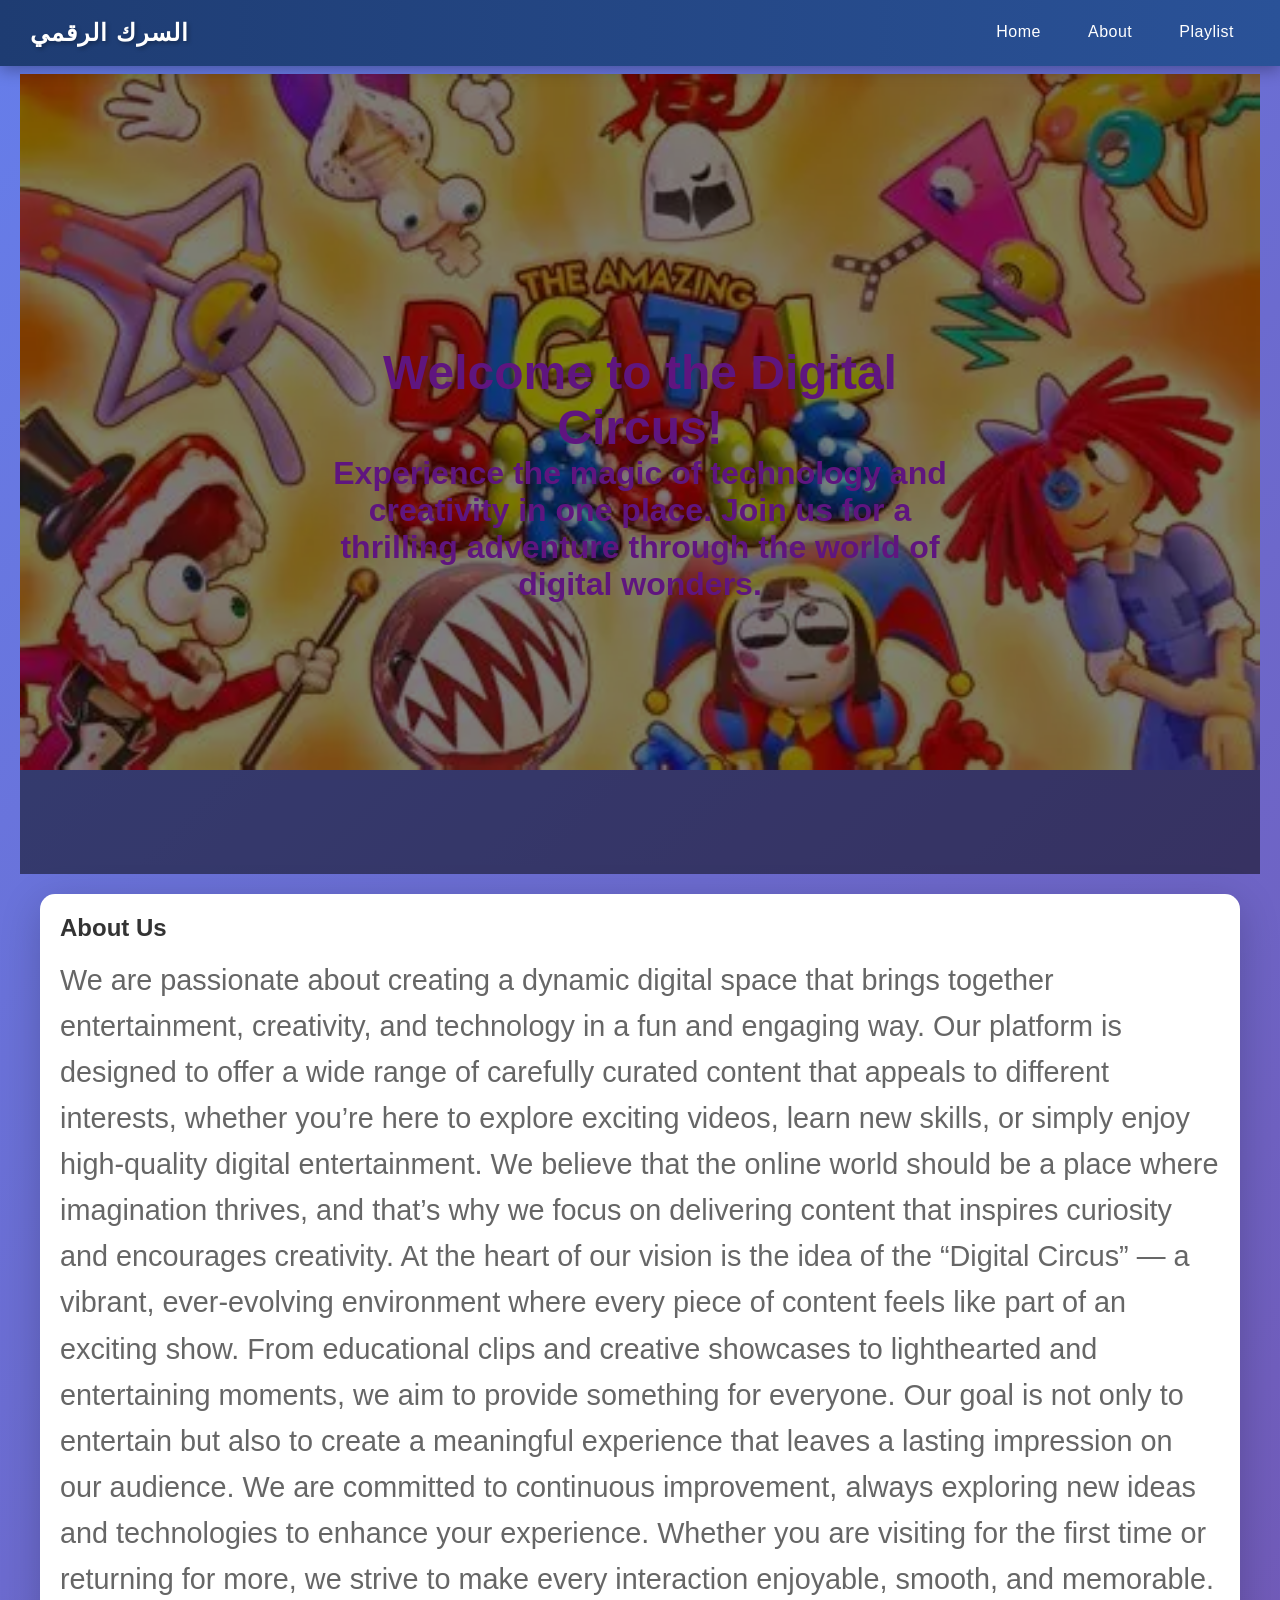
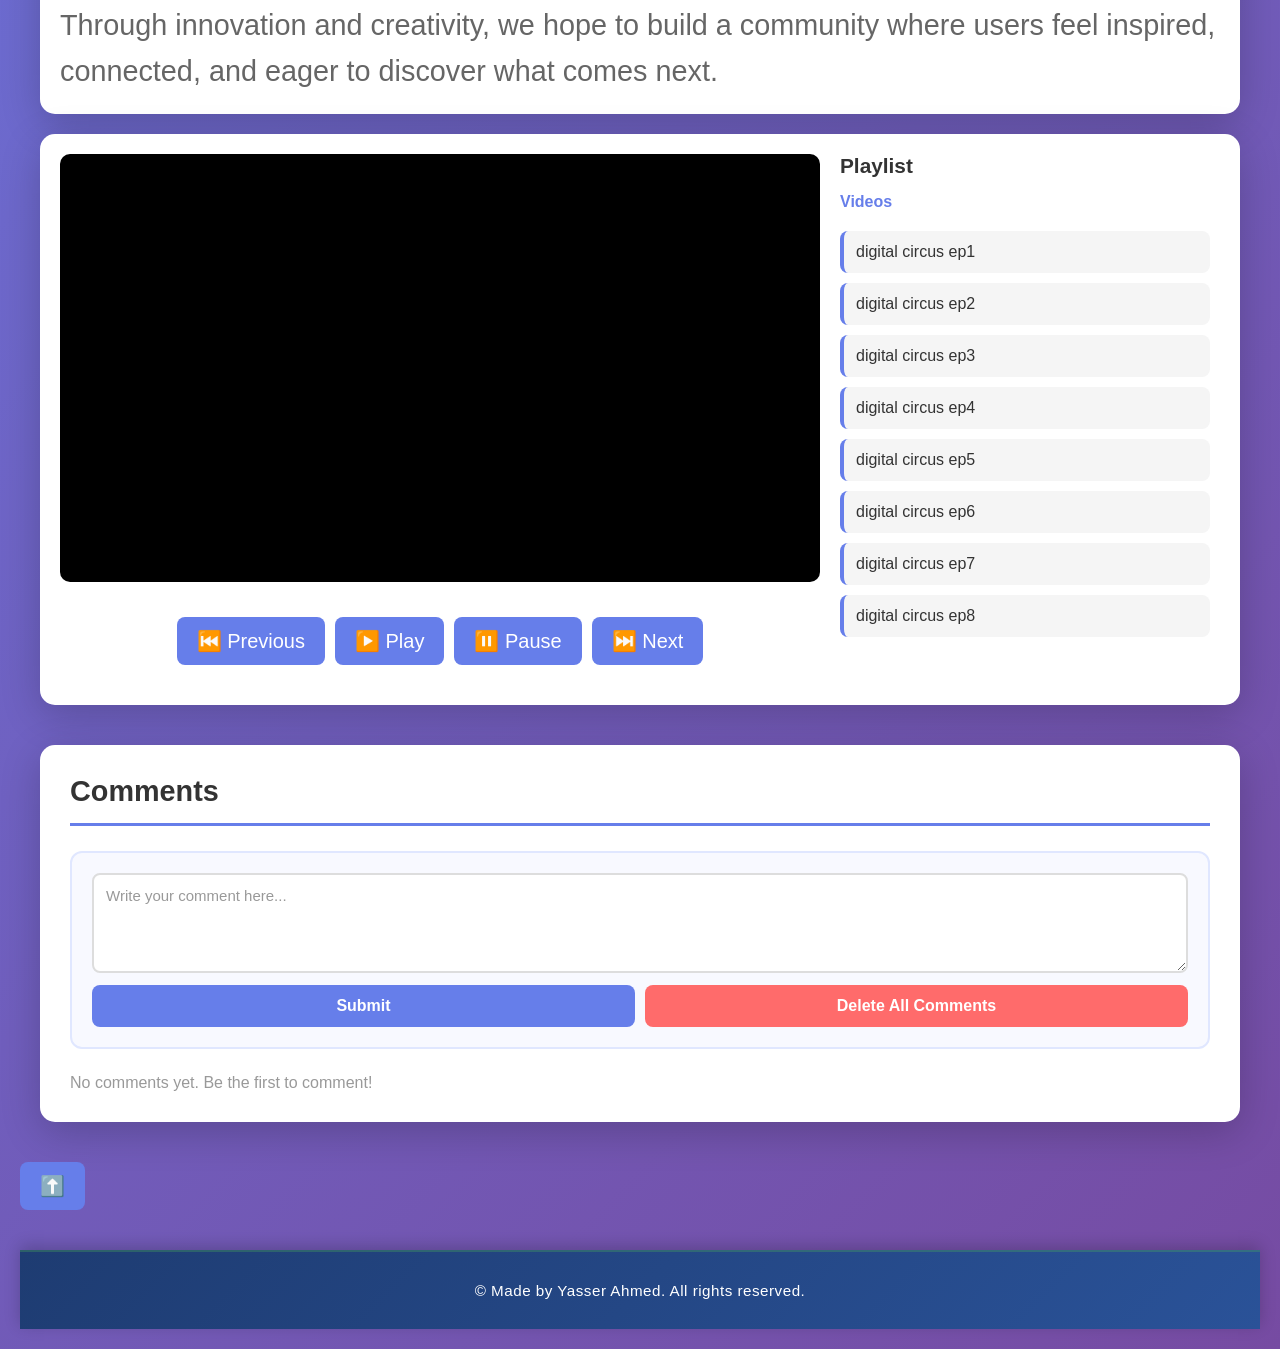
<file: index.html>
<!DOCTYPE html>
<html lang="en">
<head>
    <meta charset="UTF-8">
    <meta name="viewport" content="width=device-width, initial-scale=1.0">
    <title>Video Playlist</title>
<link rel="stylesheet" href="playlist.css">
</head>
<body>
    <header>
>
        <nav class="navbar">
            <h2 class="logo">السرك الرقمي</h2>
            <ul class="navlinks">
                <li><a href="#home" id="link">Home</a></li>
                <li><a href="#about"id="link">About</a></li>
                <li><a href="#playlist"id="link">Playlist</a></li>
            </ul>
        </nav>
        <br><br><br>
    </header>
<section class="digital-circus" id="home">
    <img src="digital cicus image 1.webp" alt="Digital Circus Image 1" class="circus image">
    <div class="digital-circus-context">
        <h2>Welcome to the Digital Circus!</h2>
        <p>Experience the magic of technology and creativity in one place. Join us for a thrilling adventure through the world of digital wonders.</p>
    </div>
</section>
<section class="about"id="about">
    <h2>About Us</h2>
    <p style="font-size: 1.8em; line-height: 1.6;">
        We are passionate about creating a dynamic digital space that brings together entertainment, creativity, and technology in a fun and engaging way. Our platform is designed to offer a wide range of carefully curated content that appeals to different interests, whether you’re here to explore exciting videos, learn new skills, or simply enjoy high-quality digital entertainment. We believe that the online world should be a place where imagination thrives, and that’s why we focus on delivering content that inspires curiosity and encourages creativity.

At the heart of our vision is the idea of the “Digital Circus” — a vibrant, ever-evolving environment where every piece of content feels like part of an exciting show. From educational clips and creative showcases to lighthearted and entertaining moments, we aim to provide something for everyone. Our goal is not only to entertain but also to create a meaningful experience that leaves a lasting impression on our audience.

We are committed to continuous improvement, always exploring new ideas and technologies to enhance your experience. Whether you are visiting for the first time or returning for more, we strive to make every interaction enjoyable, smooth, and memorable. Through innovation and creativity, we hope to build a community where users feel inspired, connected, and eager to discover what comes next.</p>

</section>
    <main>
    <section class="videoplayer">
        <div id="video-container">
            <div id="video"></div>
        </div>
        <div id="video-title" style="grid-column: 1; font-size: 1.2em; color: #333; font-weight: bold;"></div>
        <div class="controls">
            <button id="prev">⏮️ Previous</button>
            <button id="play">▶️ Play</button>
            <button id="pause">⏸️ Pause</button>
            <button id="next">⏭️ Next</button>
        </div>
        <div class="playlist"id="playlist">
            <h3>Playlist</h3>
<aside id="list" class="videolist">
<h4>Videos</h4>
</aside>
        </div>
    </section>
</main>
<section class="comments" id="comments">
    <h2>Comments</h2>
    <div class="comments-container">
        <div class="comment-form">
            <textarea id="commentInput" placeholder="Write your comment here..."></textarea>
            <div>
                <button id="submitComment">Submit</button>
                <button id="deleteComments">Delete All Comments</button>
            </div>
        </div>
        <div id="commentsList" class="comments-list">
            <p style="color: #999;">No comments yet. Be the first to comment!</p>
        </div>
    </div>
</section>
<button id="scrollToTop" class="scroll-to-top">⬆️</button>
<footer>
    <p>&copy; Made by Yasser Ahmed. All rights reserved.</p>
</footer>
</body>
    <script src="playlist.js"></script>
</html>
</file>
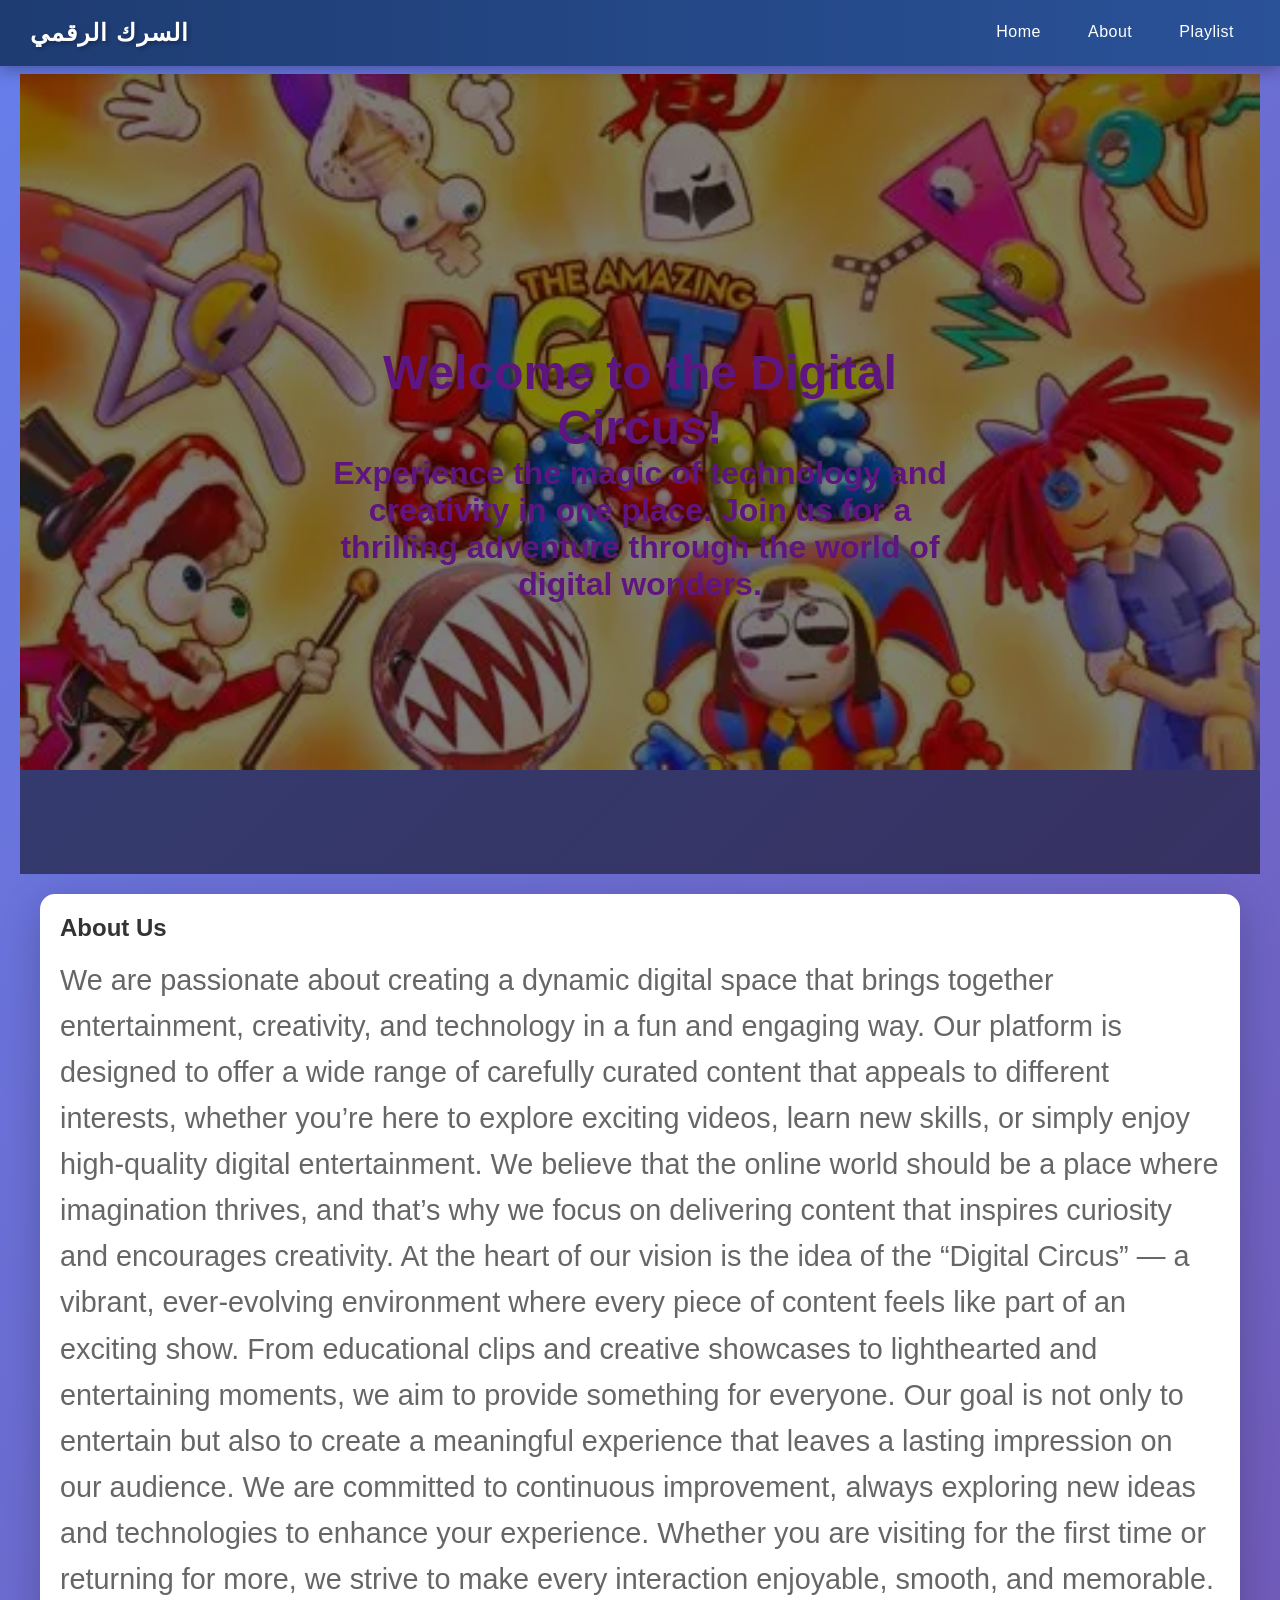
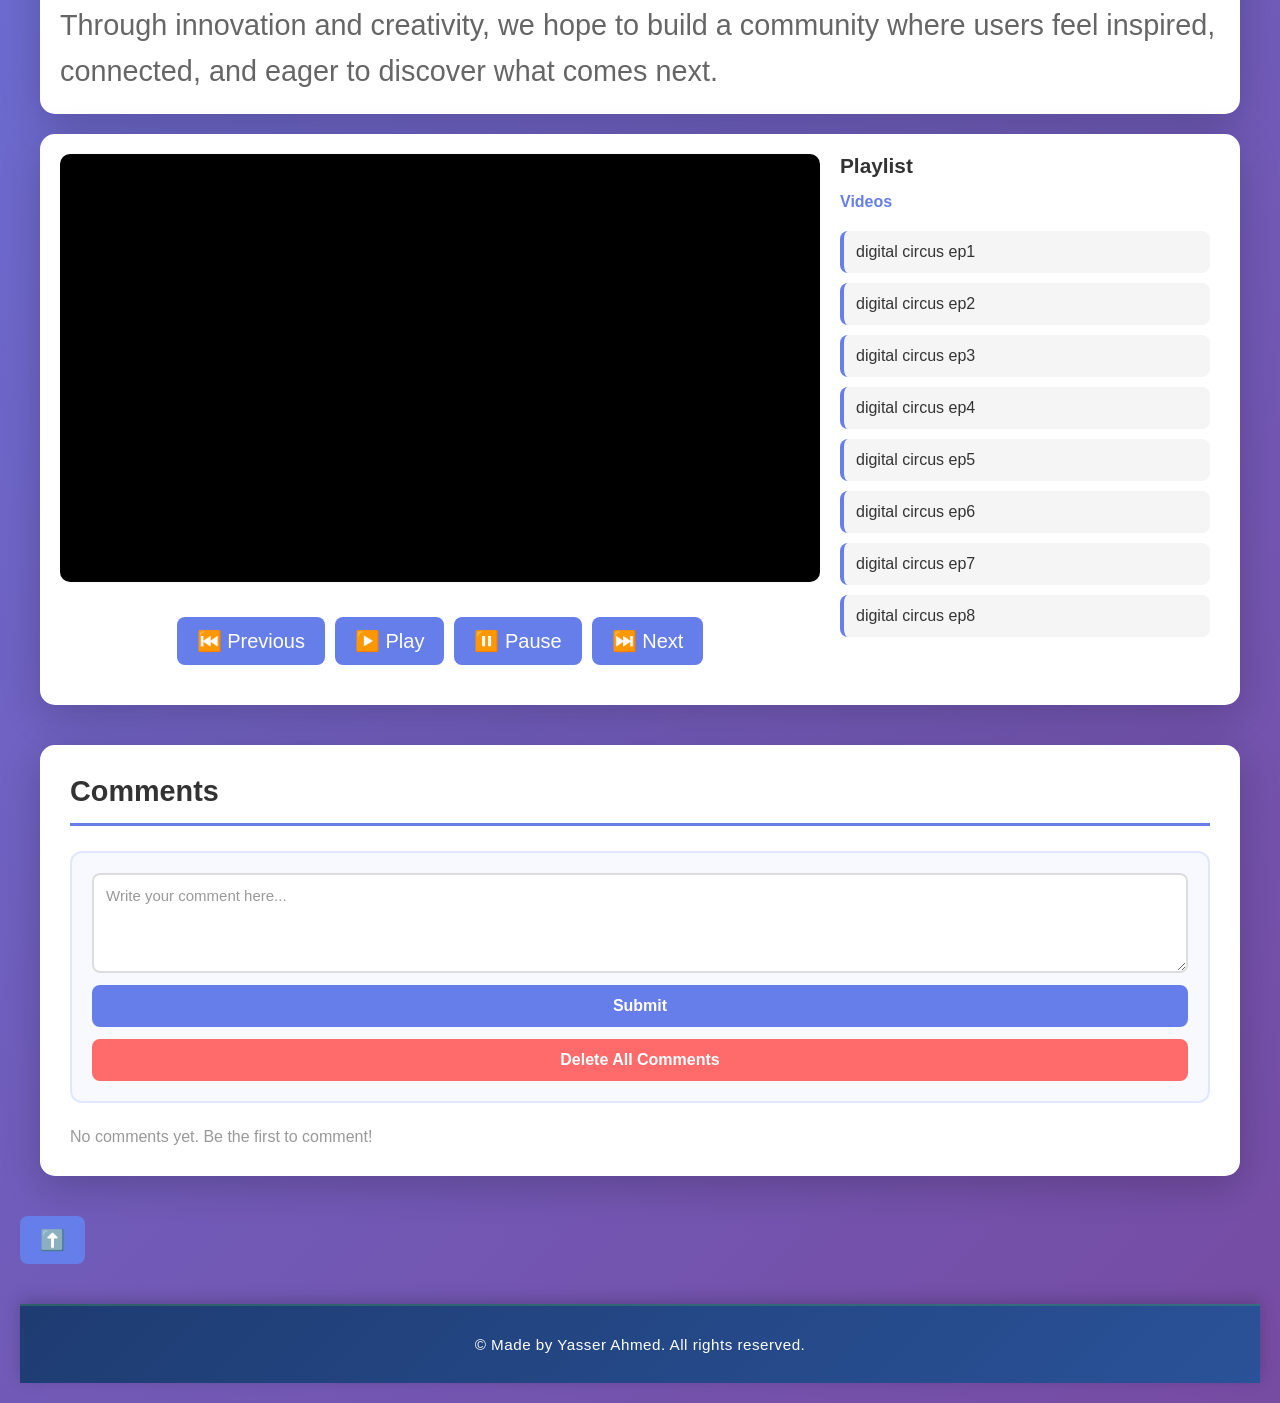
<file: playlist.html>
<!DOCTYPE html>
<html lang="en">
<head>
    <meta charset="UTF-8">
    <meta name="viewport" content="width=device-width, initial-scale=1.0">
    <title>Video Playlist</title>
<link rel="stylesheet" href="playlist.css">
</head>
<body>
    <header>
>
        <nav class="navbar">
            <h2 class="logo">السرك الرقمي</h2>
            <ul class="navlinks">
                <li><a href="#home" id="link">Home</a></li>
                <li><a href="#about"id="link">About</a></li>
                <li><a href="#playlist"id="link">Playlist</a></li>
            </ul>
        </nav>
        <br><br><br>
    </header>
<section class="digital-circus" id="home">
    <img src="digital cicus image 1.webp" alt="Digital Circus Image 1" class="circus image">
    <div class="digital-circus-context">
        <h2>Welcome to the Digital Circus!</h2>
        <p>Experience the magic of technology and creativity in one place. Join us for a thrilling adventure through the world of digital wonders.</p>
    </div>
</section>
<section class="about"id="about">
    <h2>About Us</h2>
    <p style="font-size: 1.8em; line-height: 1.6;">
        We are passionate about creating a dynamic digital space that brings together entertainment, creativity, and technology in a fun and engaging way. Our platform is designed to offer a wide range of carefully curated content that appeals to different interests, whether you’re here to explore exciting videos, learn new skills, or simply enjoy high-quality digital entertainment. We believe that the online world should be a place where imagination thrives, and that’s why we focus on delivering content that inspires curiosity and encourages creativity.

At the heart of our vision is the idea of the “Digital Circus” — a vibrant, ever-evolving environment where every piece of content feels like part of an exciting show. From educational clips and creative showcases to lighthearted and entertaining moments, we aim to provide something for everyone. Our goal is not only to entertain but also to create a meaningful experience that leaves a lasting impression on our audience.

We are committed to continuous improvement, always exploring new ideas and technologies to enhance your experience. Whether you are visiting for the first time or returning for more, we strive to make every interaction enjoyable, smooth, and memorable. Through innovation and creativity, we hope to build a community where users feel inspired, connected, and eager to discover what comes next.</p>

</section>
    <main>
    <section class="videoplayer">
        <div id="video-container">
            <div id="video"></div>
        </div>
        <div id="video-title" style="grid-column: 1; font-size: 1.2em; color: #333; font-weight: bold;"></div>
        <div class="controls">
            <button id="prev">⏮️ Previous</button>
            <button id="play">▶️ Play</button>
            <button id="pause">⏸️ Pause</button>
            <button id="next">⏭️ Next</button>
        </div>
        <div class="playlist"id="playlist">
            <h3>Playlist</h3>
<aside id="list" class="videolist">
<h4>Videos</h4>
</aside>
        </div>
    </section>
</main>
<section class="comments" id="comments">
    <h2>Comments</h2>
    <div class="comments-container">
        <div class="comment-form">
            <textarea id="commentInput" placeholder="Write your comment here..."></textarea>
            <button id="submitComment">Submit</button>
            <button id="deleteComments">Delete All Comments</button>
        </div>
        <div id="commentsList" class="comments-list">
            <p style="color: #999;">No comments yet. Be the first to comment!</p>
        </div>
    </div>
</section>
<button id="scrollToTop" class="scroll-to-top">⬆️</button>
<footer>
    <p>&copy; Made by Yasser Ahmed. All rights reserved.</p>
</footer>
</body>
    <script src="playlist.js"></script>
</html>
</file>
<file: playlist.css>
* {
    margin: 0;
    padding: 0;
    box-sizing: border-box;
    scroll-behavior: smooth;
}

body {
    font-family: 'Segoe UI', Tahoma, Geneva, Verdana, sans-serif;
    background: linear-gradient(135deg, #667eea 0%, #764ba2 100%);
    min-height: 100vh;
    padding: 20px;
}
.logo {
    color: white;
    font-size: 1.5em;
    font-weight: bold;
    letter-spacing: 1px;
    text-shadow: 2px 2px 4px rgba(0, 0, 0, 0.3);
    transition: transform 0.3s ease;
}

.logo:hover {
    transform: scale(1.05);
}
.navlinks {
    display: flex;
    gap: 15px;
}
.navlinks li {
    list-style: none;
}
.digital-circus {
position: relative;
height: 800px;
overflow: hidden;
}
.circus.image {
    width: 100%;
    height: auto;
    display: block;
    object-fit: cover;
}
.digital-circus::after {
    content: "";
    position: absolute;
    top: 0;
    left: 0;
    width: 100%;
    height: 100%;
    background: rgba(0, 0, 0, 0.5);
    inset: 0;
}
.digital-circus-context{
    position: absolute;
    top: 50%;
    left: 50%;
    transform: translate(-50%, -50%);
    color: rgb(191, 42, 255);
    text-align: center;
    font: 700 2em 'Segoe UI', Tahoma, Geneva, Verdana, sans-serif   ;
}
header {
    text-align: center;
    color: white;
    margin-bottom: 0;
    position: relative;
    width: 100%;
}

.navbar {
    position: fixed;
    top: 0;
    left: 0;
    right: 0;
    max-width: 100%;
    box-sizing: border-box;
    display: flex;
    justify-content: space-between;
    align-items: center;
    background: linear-gradient(90deg, #1e3c72 0%, #2a5298 100%);
    padding: 15px 30px;
    margin: 0;
    width: 100%;
    z-index: 100;
    box-shadow: 0 4px 15px rgba(0, 0, 0, 0.3);
}

.navlinks a {
    color: white;
    text-decoration: none;
    padding: 8px 16px;
    transition: all 0.3s ease;
    border-bottom: 2px solid transparent;
    display: inline-block;
    font-weight: 500;
    letter-spacing: 0.5px;
}

.navlinks a:hover {
    background: rgba(255, 255, 255, 0.15);
    border-radius: 6px;
    transform: translateY(-2px);
    box-shadow: 0 4px 12px rgba(0, 0, 0, 0.2);
    border-bottom-color: #4CAF50;
}

.navlinks a:active {
    transform: translateY(0);
    animation: linkClick 0.4s ease-out;
}

header h1 {
    font-size: 2.5em;
    text-shadow: 2px 2px 4px rgba(0, 0, 0, 0.3);
}

.about {
    background: white;
    padding: 20px;
    margin: 20px auto;
    max-width: 1200px;
    border-radius: 15px;
    box-shadow: 0 10px 40px rgba(0, 0, 0, 0.2);
}

.about h2 {
    color: #333;
    margin-bottom: 15px;
}

.about p {
    color: #666;
    line-height: 1.6;
}

footer {
    text-align: center;
    padding: 30px;
    background: linear-gradient(135deg, #1e3c72 0%, #2a5298 100%);
    color: white;
    margin-top: 40px;
    max-width: 100%;
    box-shadow: 0 -4px 15px rgba(0, 0, 0, 0.2);
    border-top: 2px solid rgba(76, 175, 80, 0.3);
}

footer p {
    font-size: 0.95em;
    letter-spacing: 0.5px;
    font-weight: 500;
}

main {
    max-width: 1200px;
    margin: 0 auto;
}

.videoplayer {
    display: grid;
    grid-template-columns: 2fr 1fr;
    grid-template-rows: auto auto;
    gap: 20px;
    background: white;
    padding: 20px;
    border-radius: 15px;
    box-shadow: 0 10px 40px rgba(0, 0, 0, 0.2);
}

video {
    width: 100%;
    height: auto;
    border-radius: 10px;
    background: #000;
    grid-column: 1;
    grid-row: 1;
    display: block;
    aspect-ratio: 16 / 9;
    object-fit: contain;
}

#video-container {
    width: 100%;
    height: 100%;
    border-radius: 10px;
    background: #000;
    grid-column: 1;
    grid-row: 1;
    display: block;
    aspect-ratio: 16 / 9;
}

.controls {
    grid-column: 1;
    grid-row: 2;
    display: flex;
    gap: 10px;
    margin-top: 15px;
    justify-content: center;
}

button {
    background-color: #667eea;
    border: none;
    color: white;
    padding: 12px 20px;
    text-align: center;
    text-decoration: none;
    display: inline-block;
    font-size: 20px;
    border-radius: 8px;
    cursor: pointer;
    transition: all 0.3s ease;
}

button:hover {
    background-color: #764ba2;
    transform: scale(1.1);
    box-shadow: 0 5px 15px rgba(102, 126, 234, 0.4);
}

button:active {
    transform: scale(0.95);
}

.playlist {
    grid-column: 2;
    grid-row: 1 / 3;
    display: flex;
    flex-direction: column;
}

.playlist h3 {
    color: #333;
    margin-bottom: 15px;
    font-size: 1.3em;
}

.videolist {
    display: flex;
    flex-direction: column;
    gap: 10px;
    overflow-y: auto;
    max-height: 500px;
    padding-right: 10px;
}

.videolist h4 {
    color: #667eea;
    margin-bottom: 10px;
}

.videolist div {
    background: #f5f5f5;
    padding: 12px;
    border-radius: 8px;
    cursor: pointer;
    transition: all 0.3s ease;
    border-left: 4px solid #667eea;
    font-weight: 500;
    color: #333;
}

.videolist div:hover {
    background: #e8e8ff;
    transform: translateX(5px);
    box-shadow: 0 3px 10px rgba(102, 126, 234, 0.2);
}

.videolist div.active {
    background: #667eea;
    color: white;
    border-left-color: #764ba2;
}

.videolist div.completed {
    border-left-color: #4CAF50;
    position: relative;
}

.videolist div.completed::after {
    content: "✓";
    position: absolute;
    right: 12px;
    top: 50%;
    transform: translateY(-50%);
    color: #4CAF50;
    font-weight: bold;
    font-size: 1.2em;
}

.videolist div.active.completed::after {
    color: white;
}

/* Comments Section Styling */
.comments {
    background: white;
    padding: 30px;
    margin: 40px auto;
    max-width: 1200px;
    border-radius: 15px;
    box-shadow: 0 10px 40px rgba(0, 0, 0, 0.2);
}

.comments h2 {
    color: #333;
    margin-bottom: 25px;
    font-size: 1.8em;
    font-weight: 700;
    border-bottom: 3px solid #667eea;
    padding-bottom: 15px;
}

.comments-container {
    display: flex;
    flex-direction: column;
    gap: 25px;
}

.comment-form {
    background: #f8f9ff;
    padding: 20px;
    border-radius: 12px;
    border: 2px solid #e0e7ff;
    display: flex;
    flex-direction: column;
    gap: 12px;
}

#commentInput {
    width: 100%;
    min-height: 100px;
    padding: 12px;
    font-family: inherit;
    font-size: 15px;
    border: 2px solid #ddd;
    border-radius: 8px;
    resize: vertical;
    transition: border-color 0.3s ease, box-shadow 0.3s ease;
}

#commentInput:focus {
    outline: none;
    border-color: #667eea;
    box-shadow: 0 0 0 3px rgba(102, 126, 234, 0.1);
}

#commentInput::placeholder {
    color: #999;
}

.comment-form > div {
    display: flex;
    gap: 10px;
    flex-wrap: wrap;
}

#submitComment, #deleteComments {
    padding: 12px 24px;
    font-size: 16px;
    font-weight: 600;
    border: none;
    border-radius: 8px;
    cursor: pointer;
    transition: all 0.3s ease;
}

#submitComment {
    background-color: #667eea;
    color: white;
    flex: 1;
    min-width: 150px;
}

#submitComment:hover {
    background-color: #764ba2;
    transform: translateY(-2px);
    box-shadow: 0 5px 15px rgba(102, 126, 234, 0.4);
}

#submitComment:active {
    transform: translateY(0);
}

#deleteComments {
    background-color: #ff6b6b;
    color: white;
    flex: 1;
    min-width: 150px;
}

#deleteComments:hover {
    background-color: #ff5252;
    transform: translateY(-2px);
    box-shadow: 0 5px 15px rgba(255, 107, 107, 0.4);
}

#deleteComments:active {
    transform: translateY(0);
}

.comments-list {
    display: flex;
    flex-direction: column;
    gap: 15px;
    max-height: 800px;
    overflow-y: auto;
    padding-right: 5px;
}

.comments-list::-webkit-scrollbar {
    width: 8px;
}

.comments-list::-webkit-scrollbar-track {
    background: #f1f1f1;
    border-radius: 10px;
}

.comments-list::-webkit-scrollbar-thumb {
    background: #667eea;
    border-radius: 10px;
}

.comments-list::-webkit-scrollbar-thumb:hover {
    background: #764ba2;
}

.comment {
    background: #f9f9f9;
    padding: 15px;
    border-radius: 10px;
    border-left: 4px solid #667eea;
    transition: all 0.3s ease;
    box-shadow: 0 2px 8px rgba(0, 0, 0, 0.08);
}

.comment:hover {
    box-shadow: 0 4px 12px rgba(102, 126, 234, 0.15);
    transform: translateX(5px);
}

.comment-author {
    color: #667eea;
    font-weight: 700;
    font-size: 15px;
    margin-bottom: 8px;
}

.comment-text {
    color: #333;
    font-size: 15px;
    line-height: 1.5;
    margin-bottom: 12px;
    word-wrap: break-word;
}

.comment-time {
    font-size: 12px;
    color: #999;
    margin-bottom: 10px;
}

.comment-actions {
    display: flex;
    gap: 10px;
    flex-wrap: wrap;
}

.like-btn, .dislike-btn, .delete-comment {
    padding: 8px 14px;
    font-size: 13px;
    border: 1px solid #ddd;
    background: white;
    color: #333;
    border-radius: 6px;
    cursor: pointer;
    transition: all 0.3s ease;
    font-weight: 500;
}

.like-btn:hover {
    background: #e8f5e9;
    border-color: #4CAF50;
    color: #4CAF50;
}

.dislike-btn:hover {
    background: #ffebee;
    border-color: #f44336;
    color: #f44336;
}

.delete-comment:hover {
    background: #ffe0e0;
    border-color: #ff6b6b;
    color: #ff6b6b;
}

.like-btn:active, .dislike-btn:active, .delete-comment:active {
    transform: scale(0.95);
}

/* Responsive design */

/* Tablets and smaller screens (768px and below) */
@media (max-width: 768px) {
    body {
        padding: 10px;
        padding-top: 120px;
    }
    
    .navbar {
        padding: 10px;
        flex-wrap: wrap;
        gap: 8px;
        height: auto;
        flex-direction: column;
        align-items: stretch;
    }
    
    .logo {
        font-size: 1.1em;
        flex: 1 1 100%;
        text-align: center;
        order: 1;
    }
    
    .navlinks {
        gap: 8px;
        width: 100%;
        justify-content: center;
        flex: 1 1 100%;
        order: 2;
        flex-wrap: wrap;
    }
    
    .navlinks li {
        flex: 1 1 auto;
        min-width: 80px;
    }
    
    .navlinks a {
        padding: 6px 12px;
        font-size: 0.85em;
        display: block;
        text-align: center;
    }
    
    .videoplayer {
        grid-template-columns: 1fr;
        padding: 15px;
        gap: 15px;
    }
    
    #video-container {
        width: 100%;
        aspect-ratio: 16 / 9;
        min-height: auto;
    }
    
    #video-title {
        grid-column: 1;
        font-size: 1em;
        padding: 10px 0;
    }
    
    .controls {
        grid-column: 1;
        grid-row: auto;
        gap: 8px;
        flex-wrap: wrap;
        justify-content: center;
    }
    
    button {
        padding: 10px 16px;
        font-size: 16px;
    }
    
    .playlist {
        grid-column: 1;
        grid-row: auto;
    }
    
    .playlist h3 {
        font-size: 1.1em;
        margin-bottom: 10px;
    }
    
    .videolist {
        max-height: 300px;
        flex-direction: row;
        overflow-x: auto;
        overflow-y: hidden;
        padding-bottom: 10px;
        gap: 8px;
    }
    
    .videolist div {
        min-width: 140px;
        white-space: nowrap;
        overflow: hidden;
        text-overflow: ellipsis;
        padding: 10px;
        font-size: 0.9em;
    }
    
    header h1 {
        font-size: 1.8em;
        margin-top: 60px;
    }
    
    .digital-circus {
        height: 400px;
    }
    
    .digital-circus-context {
        font-size: 0.9em;
    }
    
    .digital-circus-context h2 {
        font-size: 1.3em;
    }
    
    .about {
        padding: 15px;
        margin: 15px auto;
    }
    
    .about p {
        font-size: 1.1em !important;
    }
    
    .comments {
        padding: 15px;
        margin: 20px auto;
        border-radius: 12px;
    }
    
    .comments h2 {
        font-size: 1.5em;
        margin-bottom: 15px;
    }
    
    .comment-form {
        gap: 10px;
        padding: 15px;
    }
    
    #commentInput {
        min-height: 80px;
        font-size: 16px;
        padding: 10px;
    }
    
    #submitComment, #deleteComments {
        padding: 10px 16px;
        font-size: 14px;
    }
    
    .comment {
        padding: 12px;
    }
    
    .comment-author {
        font-size: 14px;
    }
    
    .comment-text {
        font-size: 13px;
    }
    
    .like-btn, .dislike-btn, .delete-comment {
        padding: 8px 10px;
        font-size: 13px;
    }
    
    .scroll-to-top {
        width: 45px;
        height: 45px;
        bottom: 20px;
        right: 20px;
        font-size: 20px;
    }
    
    
    footer {
        padding: 20px;
    }
    
    footer p {
        font-size: 0.9em;
    }
}

/* Small phones (480px and below) */
@media (max-width: 480px) {
    body {
        padding: 8px;
    }
    
    .navbar {
        padding: 10px;
        flex-wrap: wrap;
        gap: 8px;
    }
    
    .logo {
        font-size: 1em;
        flex: 1 1 100%;
        text-align: center;
    }
    
    .navlinks {
        gap: 5px;
        flex: 1 1 100%;
        justify-content: space-around;
    }
    
    .navlinks a {
        padding: 5px 10px;
        font-size: 0.8em;
    }
    
    header h1 {
        font-size: 1.3em;
        margin-top: 80px;
    }
    
    .digital-circus {
        height: 300px;
    }
    
    .digital-circus-context {
        font-size: 0.75em;
    }
    
    .digital-circus-context h2 {
        font-size: 1em;
    }
    
    .digital-circus-context p {
        font-size: 0.7em;
    }
    
    .about {
        padding: 12px;
        margin: 12px auto;
    }
    
    .about h2 {
        font-size: 1.3em;
    }
    
    .about p {
        font-size: 0.95em !important;
        line-height: 1.5;
    }
    
    .videoplayer {
        padding: 12px;
        gap: 12px;
    }
    
    #video-container {
        width: 100%;
        aspect-ratio: 16 / 9;
        min-height: auto;
    }
    
    #video-title {
        font-size: 0.9em;
        padding: 8px 0;
    }
    
    .controls {
        gap: 6px;
    }
    
    button {
        padding: 8px 12px;
        font-size: 14px;
        flex: 1 1 calc(50% - 3px);
    }
    
    .playlist h3 {
        font-size: 1em;
        margin-bottom: 8px;
    }
    
    .videolist {
        max-height: 250px;
        gap: 6px;
    }
    
    .videolist h4 {
        font-size: 0.9em;
        margin-bottom: 8px;
    }
    
    .videolist div {
        min-width: 120px;
        padding: 8px;
        font-size: 0.8em;
    }
    
    .comments {
        padding: 12px;
        margin: 15px auto;
        border-radius: 10px;
    }
    
    .comments h2 {
        font-size: 1.3em;
        margin-bottom: 15px;
    }
    
    .comments-container {
        gap: 15px;
    }
    
    .comment-form {
        padding: 12px;
        gap: 10px;
    }
    
    .comment-form > div {
        flex-direction: column;
        gap: 8px;
    }
    
    #commentInput {
        min-height: 70px;
        font-size: 16px;
        padding: 8px;
    }
    
    #submitComment, #deleteComments {
        padding: 10px 15px;
        font-size: 14px;
        width: 100%;
    }
    
    .comments-list {
        max-height: 300px;
        gap: 10px;
    }
    
    .comment {
        padding: 12px;
        border-left-width: 3px;
    }
    
    .comment-author {
        font-size: 0.95em;
        margin-bottom: 5px;
    }
    
    .comment-text {
        font-size: 0.9em;
        margin-bottom: 8px;
    }
    
    .comment-time {
        font-size: 11px;
        margin-bottom: 8px;
    }
    
    .comment-actions {
        flex-direction: column;
        gap: 8px;
    }
    
    .like-btn, .dislike-btn, .delete-comment {
        padding: 8px 10px;
        font-size: 12px;
        width: 100%;
    }
    
    .scroll-to-top {
        width: 40px;
        height: 40px;
        bottom: 15px;
        right: 15px;
        font-size: 18px;
    }
    
    footer {
        padding: 15px;
        margin-top: 20px;
    }
    
    footer p {
        font-size: 0.8em;
    }
}

/* Large tablets (1024px and below) */
@media (max-width: 1024px) {
    .videoplayer {
        grid-template-columns: 1.5fr 1fr;
    }
    
    main {
        margin: 0 5px;
    }
    
    .videolist {
        max-height: 400px;
    }
}

/* Landscape phones (height constraints) */
@media (max-height: 600px) {
    .digital-circus {
        height: 250px;
    }
    
    .navbar {
        padding: 8px 15px;
    }
    
    header h1 {
        margin-top: 40px;
        font-size: 1.5em;
    }
        .videoplayer {
        grid-template-columns: 1.5fr 1fr;
    }
}
</file>
